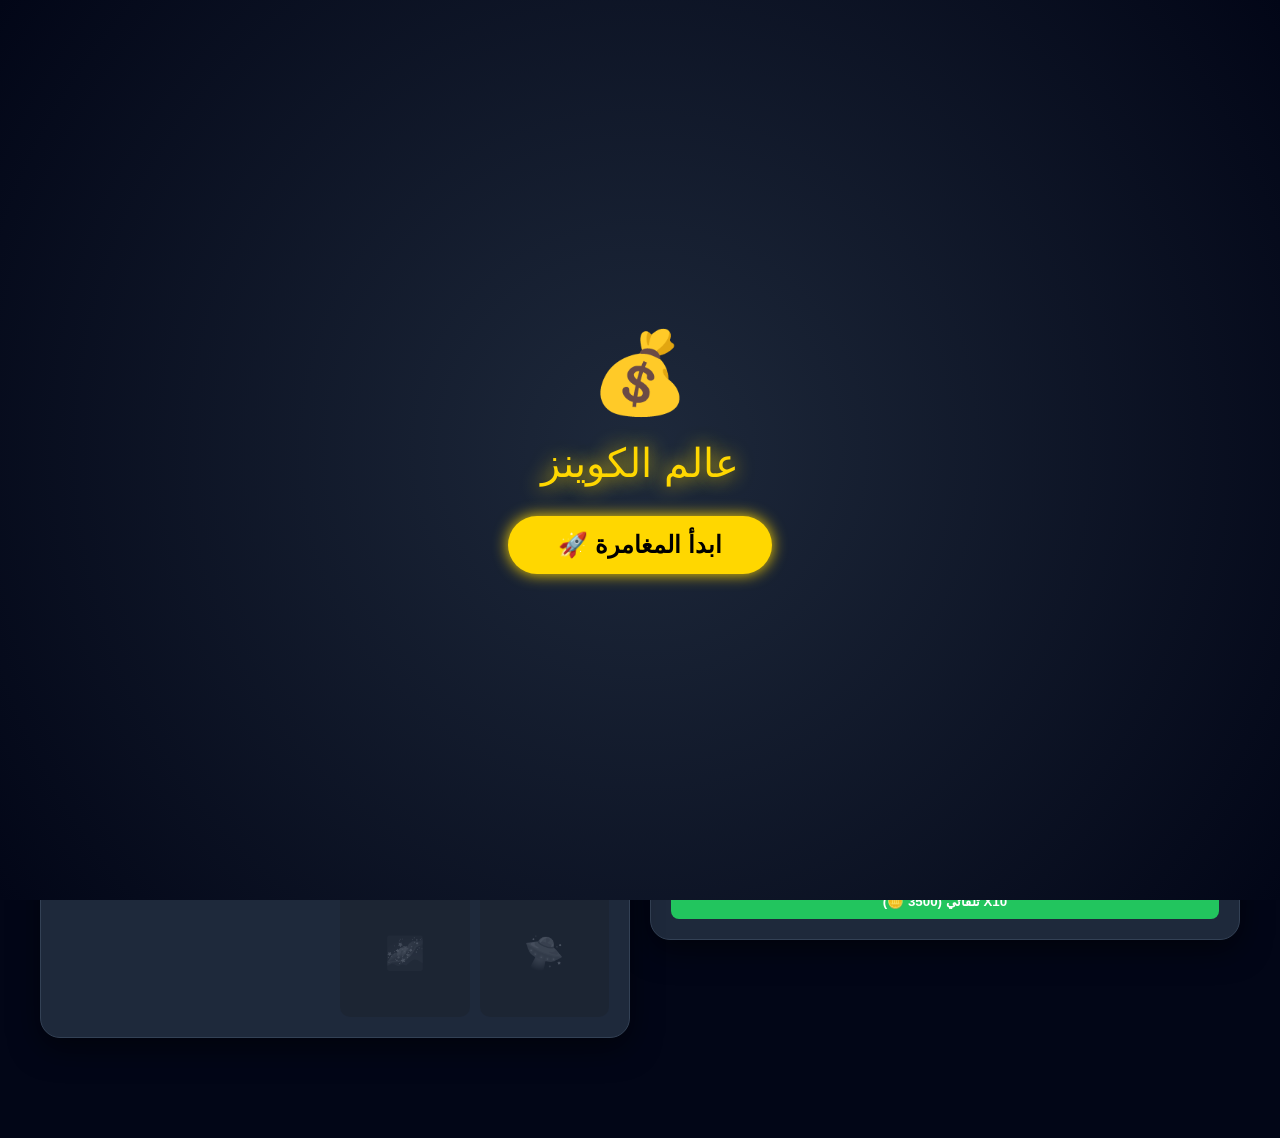
<file: index.html>
<!DOCTYPE html>
<html lang="ar" dir="rtl">
<head>
    <meta charset="UTF-8">
    <meta name="viewport" content="width=device-width, initial-scale=1.0, maximum-scale=1.0, user-scalable=no">
    <title>عالم الكوينز</title>
    <link rel="stylesheet" href="https://cdnjs.cloudflare.com/ajax/libs/font-awesome/6.0.0/css/all.min.css">
    <style>
        :root {
            --primary-color: #ffd700;
            --bg-color: #020617;
            --card-bg: #1e293b;
            --accent: #38bdf8;
            --special: #f43f5e;
            --boost-manual: #a855f7;
            --boost-auto: #22c55e;
            --text-light: #f8fafc;
        }

        body {
            font-family: 'Segoe UI', Tahoma, Geneva, Verdana, sans-serif;
            background-color: var(--bg-color);
            color: var(--text-light);
            display: flex;
            flex-direction: column;
            align-items: center;
            padding: 20px 20px 100px 20px;
            margin: 0;
            user-select: none;
            -webkit-user-select: none;
            touch-action: manipulation;
            min-height: 100vh;
            overflow-x: hidden;
        }

        /* شاشة الدخول */
        #splash-screen {
            position: fixed; top: 0; left: 0; width: 100%; height: 100%;
            background: radial-gradient(circle, #1e293b, #020617);
            z-index: 9999; display: flex; flex-direction: column;
            align-items: center; justify-content: center; transition: 0.8s;
        }
        .splash-logo { font-size: 5rem; margin-bottom: 20px; animation: bounce 2s infinite; }
        .splash-title { font-size: 2.5rem; color: var(--primary-color); text-shadow: 0 0 20px gold; margin-bottom: 30px; text-align: center;}
        .start-btn { background: var(--primary-color); color: #000; border: none; padding: 15px 50px; border-radius: 50px; font-size: 1.5rem; font-weight: bold; cursor: pointer; box-shadow: 0 0 15px var(--primary-color); }

        @keyframes bounce { 0%, 100% { transform: translateY(0); } 50% { transform: translateY(-20px); } }

        /* الواجهة العلوية */
        .header { width: 100%; max-width: 800px; text-align: center; }
        .player-info { display: flex; justify-content: space-between; align-items: center; margin-bottom: 10px; }
        #coin-count { font-size: 4rem; color: var(--primary-color); text-shadow: 0 0 25px gold; margin: 10px 0; font-weight: 800; }
        .progress-container { background: #334155; height: 12px; border-radius: 6px; overflow: hidden; margin: 10px 0; position: relative; }
        #exp-fill { height: 100%; width: 0%; background: linear-gradient(90deg, var(--accent), #818cf8); transition: 0.3s; }
        .bonus-tracker { background: rgba(255, 215, 0, 0.1); border: 1px solid var(--primary-color); padding: 5px 15px; border-radius: 20px; font-size: 0.8rem; display: inline-block; margin-top: 10px; }

        /* منطقة اللعب */
        .game-area { position: relative; margin: 30px 0; }
        .coin-btn {
            width: 180px; height: 180px; border-radius: 50%; cursor: pointer;
            font-size: 5rem; display: flex; align-items: center; justify-content: center;
            transition: 0.1s; border: 8px solid #b38f00;
            background: radial-gradient(circle, #ffde33, #e6b800);
            box-shadow: 0 12px 0 #997a00; outline: none; -webkit-tap-highlight-color: transparent;
            touch-action: manipulation;
        }
        .coin-btn:active { transform: translateY(8px) scale(0.92); box-shadow: 0 4px 0 #997a00; }

        .boost-timers { position: absolute; top: -50px; width: 100%; display: flex; justify-content: center; gap: 10px; }
        .timer-tag { padding: 5px 12px; border-radius: 15px; font-size: 0.7rem; font-weight: bold; display: none; }

        /* الشبكة الرئيسية */
        .main-layout { display: flex; flex-wrap: wrap; gap: 20px; width: 100%; max-width: 1200px; justify-content: center; }
        .column { flex: 1; min-width: 320px; display: flex; flex-direction: column; gap: 20px; }
        .box { background: var(--card-bg); padding: 20px; border-radius: 20px; border: 1px solid #334155; box-shadow: 0 10px 30px rgba(0,0,0,0.5); }
        h3 { border-bottom: 2px solid #334155; padding-bottom: 10px; text-align: center; color: var(--accent); margin-top: 0; }

        .item { display: flex; justify-content: space-between; align-items: center; background: #0f172a; padding: 12px; border-radius: 12px; margin-bottom: 10px; border: 1px solid transparent; transition: 0.3s; }
        .btn { border: none; padding: 10px 15px; border-radius: 8px; cursor: pointer; font-weight: bold; transition: 0.2s; color: white; }
        .buy { background: #22c55e; }
        .buy:disabled { background: #475569; cursor: not-allowed; opacity: 0.5; }
        .boost-btn { background: var(--boost-manual); width: 100%; margin-top: 5px; }

        /* الذكاء الاصطناعي */
        .ai-box { background: linear-gradient(135deg, #1e293b, #312e81); border: 1px solid #6366f1; }
        .ai-btn { background: linear-gradient(45deg, #4f46e5, #7c3aed); width: 100%; margin-bottom: 8px; }
        .ai-response-area { background: #0f172a; padding: 15px; border-radius: 10px; margin-top: 15px; font-size: 0.9rem; border-left: 4px solid #8b5cf6; min-height: 40px; }

        /* الأشكال */
        #skin-grid { display: grid; grid-template-columns: repeat(4, 1fr); gap: 10px; min-height: 100px; width: 100%; }
        .skin-unit { aspect-ratio: 1; background: #0f172a; border-radius: 10px; display: flex; align-items: center; justify-content: center; cursor: pointer; font-size: 2rem; border: 2px solid transparent; transition: 0.2s; }
        .skin-unit.active { border-color: var(--primary-color); background: #1e293b; }
        .skin-unit.locked { opacity: 0.2; filter: grayscale(1); cursor: not-allowed; }

        /* النوافذ المنبثقة */
        .modal { display: none; position: fixed; top: 0; left: 0; width: 100%; height: 100%; background: rgba(0,0,0,0.85); z-index: 2000; justify-content: center; align-items: center; padding: 20px; }
        .modal-content { background: var(--card-bg); padding: 25px; border-radius: 20px; border: 1px solid var(--accent); width: 100%; max-width: 400px; text-align: center; }
        .modal-btn-close { background: #ef4444; color: white; border: none; padding: 10px 20px; border-radius: 8px; cursor: pointer; width: 100%; margin-top: 15px; font-weight: bold; }
        .social-btn { display: block; width: 100%; padding: 12px; margin-bottom: 10px; border-radius: 10px; text-decoration: none; font-weight: bold; color: white; text-align: center;}

        /* الفوتر */
        footer { position: fixed; bottom: 0; left: 0; width: 100%; background: #0f172a; padding: 15px 0; border-top: 1px solid #334155; text-align: center; z-index: 100; }
        .footer-links span { color: #94a3b8; cursor: pointer; font-size: 0.8rem; margin: 0 10px; text-decoration: underline; }

        /* تأثير النقر */
        .particle { position: fixed; pointer-events: none; font-weight: bold; font-size: 1.5rem; color: var(--primary-color); animation: floatUp 0.8s ease-out forwards; z-index: 1000; }
        @keyframes floatUp { 0% { opacity: 1; transform: translate(-50%, -50%); } 100% { opacity: 0; transform: translate(calc(-50% + var(--x)), calc(-50% + var(--y))); } }
    </style>
</head>
<body>

    <div id="splash-screen">
        <div class="splash-logo">💰</div>
        <div class="splash-title">عالم الكوينز</div>
        <button class="start-btn" onclick="hideSplash()">ابدأ المغامرة 🚀</button>
    </div>

    <div id="about-modal" class="modal"><div class="modal-content"><h3>عن عالم الكوينز</h3><p>لعبة كليكر سعودية متطورة تهدف لجمع الثروة الرقمية وتطوير المفاعلات.</p><button class="modal-btn-close" onclick="closeM('about-modal')">إغلاق</button></div></div>
    <div id="privacy-modal" class="modal"><div class="modal-content"><h3>الخصوصية</h3><p>جميع بياناتك تحفظ في متصفحك المحلي (Local Storage) الخاص بك فقط.</p><button class="modal-btn-close" onclick="closeM('privacy-modal')">إغلاق</button></div></div>
    <div id="support-modal" class="modal">
        <div class="modal-content">
            <h3>الدعم الفني</h3>
            <a href="https://x.com/meshdevgame12" target="_blank" class="social-btn" style="background:#000;">إكس @meshdevgame12</a>
            <a href="https://www.tiktok.com/@meshdevgaming" target="_blank" class="social-btn" style="background:#fe2c55;">تيك توك meshdevgaming</a>
            <button class="modal-btn-close" onclick="closeM('support-modal')">إغلاق</button>
        </div>
    </div>
    <div id="stats-modal" class="modal">
        <div class="modal-content">
            <h3>إحصائياتك 📊</h3>
            <div id="stats-body" style="text-align: right; line-height: 2;">
                <p>إجمالي الضغطات: <span id="m-stat-clicks">0</span></p>
                <p>إجمالي الكوينز المجمعة: <span id="m-stat-total-coins">0</span></p>
                <p>وقت اللعب: <span id="m-stat-time">0</span> دقيقة</p>
            </div>
            <button class="modal-btn-close" onclick="closeM('stats-modal')">إغلاق</button>
        </div>
    </div>

    <div id="save-notification" style="position: fixed; bottom: 80px; right: 20px; background: #22c55e; color: white; padding: 10px 20px; border-radius: 8px; opacity: 0; transition: 0.5s; z-index: 1000;">تم الحفظ بنجاح ✓</div>

    <div class="header">
        <div class="player-info"><div>مستوى <span id="lvl">1</span></div><div id="player-name-display" style="color:var(--accent);">الأسطورة</div></div>
        <div class="progress-container"><div id="exp-fill"></div></div>
        <div id="coin-count">0</div>
        <div class="bonus-tracker">بونص الـ 10,000: <span id="click-bonus-counter">0</span> / 10,000</div>
    </div>

    <div class="game-area">
        <div class="boost-timers">
            <div id="timer-manual" class="timer-tag" style="background:var(--boost-manual);">X10 ضغط: <span id="t-m-val">30</span>ث</div>
            <div id="timer-auto" class="timer-tag" style="background:var(--boost-auto);">X10 تلقائي: <span id="t-a-val">40</span>ث</div>
        </div>
        <button class="coin-btn" id="coin" onclick="handleMine(event)">💰</button>
    </div>

    <div class="main-layout">
        <div class="column">
            <div class="box">
                <h3>الترقيات اللانهائية</h3>
                <div class="item"><div>قوة (+5)<br><small>السعر: <span id="p1">100</span></small></div><button class="btn buy" id="b1" onclick="buyPlus5()">شراء</button></div>
                <div class="item"><div>مضاعف (X2)<br><small>السعر: <span id="p2">5000</span></small></div><button class="btn buy" id="b2" onclick="buyMult2()">تطوير</button></div>
                <div class="item"><div>تعدين آلي<br><small>السعر: <span id="p3">250</span></small></div><button class="btn buy" id="b3" onclick="buyAuto()">شراء</button></div>
            </div>
            <div class="box">
                <h3>البوستات المؤقتة</h3>
                <button class="btn buy" style="width:100%; background:var(--boost-manual)" onclick="startManualBoost()">X10 ضغط (2000 🪙)</button>
                <button class="btn buy" style="width:100%; background:var(--boost-auto); margin-top:10px" onclick="startAutoBoost()">X10 تلقائي (3500 🪙)</button>
            </div>
        </div>
        <div class="column">
            <div class="box ai-box">
                <h3>المستشار الذكي ✨</h3>
                <button class="btn ai-btn" onclick="getAIAdvice()">اطلب نصيحة ✨</button>
                <div class="ai-response-area" id="ai-response-box">أنا حكيم الكوينز. اسألني! ✨</div>
            </div>
            <div class="box">
                <h3>قائمة الأشكال</h3>
                <div id="skin-grid"></div>
            </div>
        </div>
    </div>

    <footer>
        <div class="footer-links">
            <span onclick="updateStatsModal(); openM('stats-modal')">إحصائياتي</span>
            <span onclick="openM('about-modal')">عن اللعبة</span>
            <span onclick="openM('privacy-modal')">الخصوصية</span>
            <span onclick="openM('support-modal')">الدعم الفني</span>
        </div>
    </footer>

    <script>
        const apiKey = ""; // Gemini API Key
        let gameData = { coins: 0, baseClickPower: 6, autoRate: 0, level: 1, exp: 0, expNext: 100, pPlus5: 100, pMult2: 5000, pAuto: 250, currentSkin: 0, totalClicks: 0, bonusCounter: 0, totalCoinsEarned: 0, playTimeSeconds: 0 };
        let boosts = { manual: 0, auto: 0 };
        const skins = [{i:"💰",l:1,c:"#ffde33",b:"#b38f00"},{i:"🪙",l:3,c:"#cbd5e1",b:"#64748b"},{i:"🔥",l:5,c:"#f97316",b:"#9a3412"},{i:"👽",l:10,c:"#4ade80",b:"#166534"},{i:"🛸",l:15,c:"#a855f7",b:"#6b21a8"},{i:"🌌",l:30,c:"#000000",b:"#4c1d95"}];

        function hideSplash() { document.getElementById('splash-screen').style.opacity = '0'; setTimeout(() => document.getElementById('splash-screen').style.display = 'none', 800); }
        function openM(id) { document.getElementById(id).style.display = 'flex'; }
        function closeM(id) { document.getElementById(id).style.display = 'none'; }

        function handleMine(e) {
            let p = gameData.baseClickPower * (boosts.manual > 0 ? 10 : 1);
            gameData.coins += p; gameData.totalCoinsEarned += p; gameData.totalClicks++; gameData.bonusCounter++;
            gainExp(p); createParticle(e.clientX, e.clientY, p);
            if(gameData.bonusCounter >= 10000) { gameData.coins += 50000; gameData.totalCoinsEarned += 50000; gameData.bonusCounter = 0; alert("🎁 بونص الأسطورة! +50,000 كوين"); }
            updateUI();
        }

        function createParticle(x, y, amt) {
            const p = document.createElement('div'); p.className = 'particle'; p.innerText = `+${Math.floor(amt)}`;
            p.style.left = x + 'px'; p.style.top = y + 'px';
            p.style.setProperty('--x', (Math.random() - 0.5) * 200 + 'px');
            p.style.setProperty('--y', (-150 - Math.random() * 100) + 'px');
            document.body.appendChild(p); setTimeout(() => p.remove(), 800);
        }

        function gainExp(amt) {
            gameData.exp += amt;
            if(gameData.exp >= gameData.expNext) { gameData.level++; gameData.exp = 0; gameData.expNext = Math.floor(gameData.expNext * 1.8); renderSkins(); }
        }

        function buyPlus5() { if(gameData.coins >= gameData.pPlus5) { gameData.coins -= gameData.pPlus5; gameData.baseClickPower += 5; gameData.pPlus5 = Math.floor(gameData.pPlus5 * 1.5); updateUI(); } }
        function buyMult2() { if(gameData.coins >= gameData.pMult2) { gameData.coins -= gameData.pMult2; gameData.baseClickPower *= 2; gameData.pMult2 = Math.floor(gameData.pMult2 * 3); updateUI(); } }
        function buyAuto() { if(gameData.coins >= gameData.pAuto) { gameData.coins -= gameData.pAuto; gameData.autoRate += 10; gameData.pAuto = Math.floor(gameData.pAuto * 1.6); updateUI(); } }
        function startManualBoost() { if(gameData.coins >= 2000 && boosts.manual <= 0) { gameData.coins -= 2000; boosts.manual = 30; document.getElementById('timer-manual').style.display = 'block'; updateUI(); } }
        function startAutoBoost() { if(gameData.coins >= 3500 && boosts.auto <= 0) { gameData.coins -= 3500; boosts.auto = 40; document.getElementById('timer-auto').style.display = 'block'; updateUI(); } }

        function updateUI() {
            document.getElementById('coin-count').innerText = Math.floor(gameData.coins).toLocaleString();
            document.getElementById('lvl').innerText = gameData.level;
            document.getElementById('exp-fill').style.width = Math.min((gameData.exp/gameData.expNext*100), 100) + "%";
            document.getElementById('click-bonus-counter').innerText = gameData.bonusCounter.toLocaleString();
            document.getElementById('p1').innerText = gameData.pPlus5.toLocaleString();
            document.getElementById('p2').innerText = gameData.pMult2.toLocaleString();
            document.getElementById('p3').innerText = gameData.pAuto.toLocaleString();
            document.getElementById('b1').disabled = gameData.coins < gameData.pPlus5;
            document.getElementById('b2').disabled = gameData.coins < gameData.pMult2;
            document.getElementById('b3').disabled = gameData.coins < gameData.pAuto;
            renderSkins();
        }

        function renderSkins() {
            const grid = document.getElementById('skin-grid');
            if(!grid) return;
            grid.innerHTML = '';
            skins.forEach((s, i) => {
                const div = document.createElement('div'); const locked = gameData.level < s.l;
                div.className = `skin-unit ${locked ? 'locked' : ''} ${gameData.currentSkin === i ? 'active' : ''}`;
                div.innerHTML = s.i; if(!locked) div.onclick = () => { gameData.currentSkin = i; applySkin(i); renderSkins(); };
                grid.appendChild(div);
            });
        }

        function applySkin(i) {
            const s = skins[i]; const btn = document.getElementById('coin');
            btn.innerHTML = s.i; btn.style.background = `radial-gradient(circle, ${s.c}, ${s.b})`;
            btn.style.borderColor = s.b;
        }

        function updateStatsModal() {
            document.getElementById('m-stat-clicks').innerText = gameData.totalClicks.toLocaleString();
            document.getElementById('m-stat-total-coins').innerText = Math.floor(gameData.totalCoinsEarned).toLocaleString();
            document.getElementById('m-stat-time').innerText = Math.floor(gameData.playTimeSeconds / 60).toLocaleString();
        }

        async function getAIAdvice() {
            const box = document.getElementById('ai-response-box'); box.innerText = "جاري التفكير...";
            const prompt = `أنا لاعب في عالم الكوينز، مستواي ${gameData.level} وعندي ${Math.floor(gameData.coins)} كوينز. أعطني نصيحة سريعة في سطر واحد ومضحكة.`;
            try {
                const res = await fetch(`https://generativelanguage.googleapis.com/v1beta/models/gemini-2.0-flash-exp:generateContent?key=${apiKey}`, {
                    method: 'POST', headers: { 'Content-Type': 'application/json' },
                    body: JSON.stringify({ contents: [{ parts: [{ text: prompt }] }] })
                });
                const data = await res.json();
                box.innerText = data.candidates[0].content.parts[0].text;
            } catch(e) { box.innerText = "المستشار نائم حالياً! جرب لاحقاً ✨"; }
        }

        setInterval(() => { if(gameData.autoRate > 0) { let r = gameData.autoRate * (boosts.auto > 0 ? 10 : 1); gameData.coins += r; gameData.totalCoinsEarned += r; updateUI(); } }, 1000);
        setInterval(() => {
            gameData.playTimeSeconds++;
            if(boosts.manual > 0) { boosts.manual--; document.getElementById('t-m-val').innerText = boosts.manual; if(boosts.manual === 0) document.getElementById('timer-manual').style.display = 'none'; }
            if(boosts.auto > 0) { boosts.auto--; document.getElementById('t-a-val').innerText = boosts.auto; if(boosts.auto === 0) document.getElementById('timer-auto').style.display = 'none'; }
        }, 1000);

        function save() { localStorage.setItem('coinSaveFinal_V4', JSON.stringify(gameData)); document.getElementById('save-notification').style.opacity = '1'; setTimeout(() => document.getElementById('save-notification').style.opacity = '0', 2000); }
        function load() { const s = localStorage.getItem('coinSaveFinal_V4'); if(s) { gameData = {...gameData, ...JSON.parse(s)}; updateUI(); applySkin(gameData.currentSkin); } renderSkins(); }
        setInterval(save, 15000); window.onload = load;
    </script>
</body>
</html>
</file>
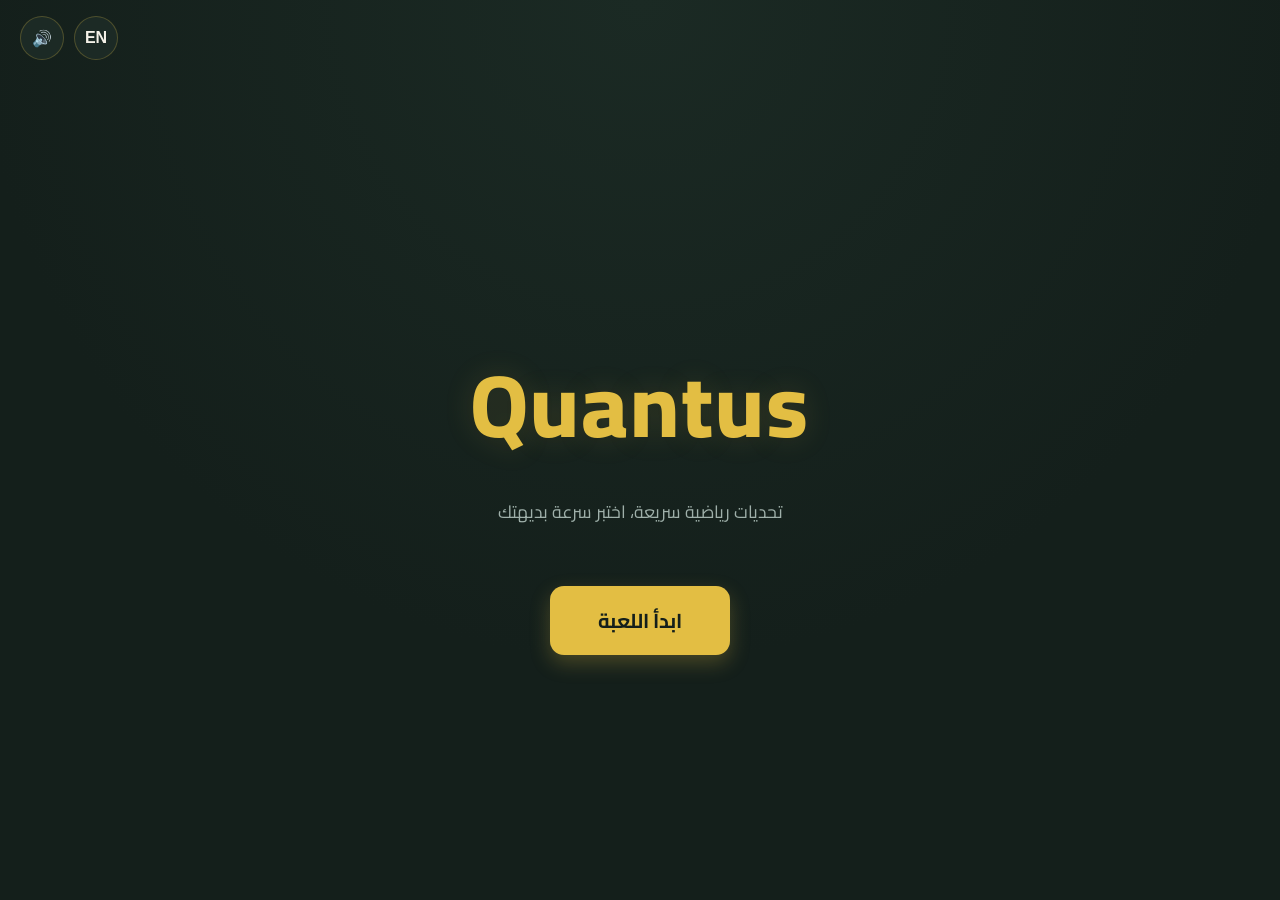
<file: quantus/index.html>
<!DOCTYPE html>
<html lang="ar" dir="rtl">
<head>
  <meta charset="UTF-8">
  <meta name="viewport" content="width=device-width, initial-scale=1.0">
  <title>Quantus</title>

  <!-- خطوط جوجل: Cairo يدعم العربي والإنجليزي معًا -->
  <link rel="preconnect" href="https://fonts.googleapis.com">
  <link rel="preconnect" href="https://fonts.gstatic.com" crossorigin>
  <link href="https://fonts.googleapis.com/css2?family=Cairo:wght@400;600;700;800&display=swap" rel="stylesheet">

  <link rel="stylesheet" href="style.css">
</head>
<body>

  <!-- ============ شريط علوي ثابت: تبديل اللغة + الصوت ============ -->
  <header class="top-bar">
    <button id="lang-toggle-btn" class="icon-btn" type="button" aria-label="Toggle language">
      <span id="lang-toggle-label">EN</span>
    </button>
    <button id="sound-toggle-btn" class="icon-btn" type="button" aria-label="Toggle sound">
      <span id="sound-icon">🔊</span>
    </button>
  </header>

  <main id="app">

    <!-- ============ شاشة البداية ============ -->
    <section id="screen-start" class="screen active" data-screen="start">
      <div class="screen-inner start-inner">
        <h1 class="game-title">Quantus</h1>
        <p class="game-subtitle" data-i18n="startSubtitle"></p>

        <div class="start-actions">
          <button id="start-game-btn" class="btn btn-primary btn-lg" type="button" data-i18n="startBtn"></button>
        </div>
      </div>
    </section>

    <!-- ============ شاشة اختيار الطور (Difficulty) ============ -->
    <section id="screen-difficulty" class="screen" data-screen="difficulty">
      <div class="screen-inner">
        <button class="btn btn-back" type="button" data-action="back-to-start" data-i18n="backBtn"></button>

        <h2 class="screen-title" data-i18n="difficultyTitle"></h2>
        <p class="screen-subtitle" data-i18n="difficultySubtitle"></p>

        <div class="options-grid difficulty-grid">
          <button class="option-card" type="button" data-difficulty="easy">
            <span class="option-icon">🟢</span>
            <span class="option-label" data-i18n="difficultyEasy"></span>
            <span class="option-desc" data-i18n="difficultyEasyDesc"></span>
          </button>
          <button class="option-card" type="button" data-difficulty="medium">
            <span class="option-icon">🟡</span>
            <span class="option-label" data-i18n="difficultyMedium"></span>
            <span class="option-desc" data-i18n="difficultyMediumDesc"></span>
          </button>
          <button class="option-card" type="button" data-difficulty="hard">
            <span class="option-icon">🔴</span>
            <span class="option-label" data-i18n="difficultyHard"></span>
            <span class="option-desc" data-i18n="difficultyHardDesc"></span>
          </button>
        </div>
      </div>
    </section>

    <!-- ============ شاشة اختيار نمط اللعب (Game Mode) ============ -->
    <section id="screen-mode" class="screen" data-screen="mode">
      <div class="screen-inner">
        <button class="btn btn-back" type="button" data-action="back-to-difficulty" data-i18n="backBtn"></button>

        <h2 class="screen-title" data-i18n="modeTitle"></h2>
        <p class="screen-subtitle" data-i18n="modeSubtitle"></p>

        <div class="options-grid mode-grid">
          <button class="option-card" type="button" data-mode="addition">
            <span class="option-icon">➕</span>
            <span class="option-label" data-i18n="modeAddition"></span>
          </button>
          <button class="option-card" type="button" data-mode="subtraction">
            <span class="option-icon">➖</span>
            <span class="option-label" data-i18n="modeSubtraction"></span>
          </button>
          <button class="option-card" type="button" data-mode="multiplication">
            <span class="option-icon">✖️</span>
            <span class="option-label" data-i18n="modeMultiplication"></span>
          </button>
          <button class="option-card" type="button" data-mode="division">
            <span class="option-icon">➗</span>
            <span class="option-label" data-i18n="modeDivision"></span>
          </button>
          <button class="option-card" type="button" data-mode="pattern">
            <span class="option-icon">🔢</span>
            <span class="option-label" data-i18n="modePattern"></span>
          </button>
          <button class="option-card" type="button" data-mode="exponents">
            <span class="option-icon">💥</span>
            <span class="option-label" data-i18n="modeExponents"></span>
          </button>
        </div>
      </div>
    </section>

    <!-- ============ شاشة اللعب ============ -->
    <section id="screen-game" class="screen" data-screen="game">
      <div class="screen-inner game-inner">
        <button class="btn btn-back" type="button" data-action="quit-game" data-i18n="backBtn"></button>

        <!-- شريط الحالة: رقم السؤال، النتيجة، الوقت المتبقي -->
        <div class="game-hud">
          <div class="hud-item">
            <span class="hud-label" data-i18n="hudQuestion"></span>
            <span id="hud-question-count">-</span>
          </div>
          <div class="hud-item">
            <span class="hud-label" data-i18n="hudScore"></span>
            <span id="hud-score">0</span>
          </div>
          <div class="hud-item">
            <span class="hud-label" data-i18n="hudTime"></span>
            <span id="hud-time">-</span>
          </div>
        </div>

        <div class="timer-bar-track">
          <div id="timer-bar-fill" class="timer-bar-fill"></div>
        </div>

        <!-- منطقة عرض السؤال والخيارات -->
        <div id="game-play-view" class="game-play-view">
          <!-- مؤشر السلسلة (يظهر فقط عند 3 إجابات صحيحة متتالية فأكثر) -->
          <div id="streak-indicator" class="streak-indicator hidden">
            🔥 <span id="streak-count">0</span>
          </div>

          <p id="question-text" class="question-text">-</p>

          <!-- اختيار من متعدد (تُبنى الأزرار ديناميكيًا) -->
          <div id="options-grid" class="options-grid answer-grid"></div>

          <!-- إدخال مباشر (يُستخدم إذا كانت options تساوي null) -->
          <div id="input-answer-area" class="input-answer-area hidden">
            <input
              type="number"
              id="answer-input"
              class="answer-input"
              inputmode="numeric"
              autocomplete="off"
            />
            <button id="confirm-answer-btn" class="btn btn-primary" type="button" data-i18n="confirmBtn"></button>
          </div>
        </div>

        <!-- شاشة النتيجة النهائية -->
        <div id="game-result-view" class="game-result-view hidden">
          <h2 class="screen-title" data-i18n="resultTitle"></h2>

          <div id="new-high-score-badge" class="high-score-badge hidden" data-i18n="newHighScoreBadge"></div>

          <p id="result-score-value" class="result-score-value">0</p>
          <p class="result-score-label" data-i18n="resultScoreLabel"></p>

          <div class="result-stats">
            <div class="result-stat">
              <span class="result-stat-label" data-i18n="resultCorrectLabel"></span>
              <span id="result-correct-count" class="result-stat-value">-</span>
            </div>
            <div class="result-stat">
              <span class="result-stat-label" data-i18n="resultStreakLabel"></span>
              <span id="result-longest-streak" class="result-stat-value">0</span>
            </div>
            <div class="result-stat">
              <span class="result-stat-label" data-i18n="resultBestLabel"></span>
              <span id="result-high-score" class="result-stat-value">0</span>
            </div>
          </div>

          <div class="result-actions">
            <button id="play-again-btn" class="btn btn-primary" type="button" data-i18n="playAgainBtn"></button>
            <button id="home-btn" class="btn btn-back" type="button" data-i18n="homeBtn"></button>
          </div>
        </div>
      </div>
    </section>

  </main>

  <script src="app.js"></script>
</body>
</html>
</file>
<file: quantus/style.css>
/* ===================================================================
   Quantus — هوية استوديو إيرادا
   خلفية خضراء غامقة + لون نحاسي/ذهبي بارز
   =================================================================== */

:root {
  --bg-color: #141F1B;
  --bg-color-soft: #1B2A24;
  --card-bg: #1C2A25;
  --card-bg-hover: #223530;
  --accent: #E3BE43;
  --accent-soft: rgba(227, 190, 67, 0.15);
  --text-light: #F4F1E8;
  --text-muted: #9FB0AA;
  --border-color: rgba(227, 190, 67, 0.25);
  --danger: #E35D43;
  --success: #6BCB77;

  --radius-md: 14px;
  --radius-lg: 22px;
  --shadow-card: 0 10px 30px rgba(0, 0, 0, 0.35);
}

* {
  box-sizing: border-box;
}

html, body {
  margin: 0;
  padding: 0;
  min-height: 100vh;
}

body {
  background: radial-gradient(circle at top, var(--bg-color-soft), var(--bg-color) 60%);
  color: var(--text-light);
  font-family: 'Cairo', 'Tajawal', system-ui, sans-serif;
  min-height: 100vh;
  display: flex;
  flex-direction: column;
  -webkit-tap-highlight-color: transparent;
}

/* اتجاه اللغة: RTL افتراضي للعربي، LTR للإنجليزي */
html[dir="rtl"] body {
  direction: rtl;
}
html[dir="ltr"] body {
  direction: ltr;
}

/* ===================== الشريط العلوي ===================== */
.top-bar {
  display: flex;
  justify-content: flex-end;
  gap: 10px;
  padding: 16px 20px;
}

.icon-btn {
  background: var(--card-bg);
  border: 1px solid var(--border-color);
  color: var(--text-light);
  width: 44px;
  height: 44px;
  border-radius: 50%;
  display: flex;
  align-items: center;
  justify-content: center;
  font-size: 1rem;
  font-weight: 700;
  cursor: pointer;
  transition: background 0.2s ease, transform 0.15s ease;
}

.icon-btn:hover {
  background: var(--card-bg-hover);
  transform: translateY(-1px);
}

.icon-btn:active {
  transform: translateY(0) scale(0.95);
}

/* ===================== منطقة الشاشات ===================== */
#app {
  flex: 1;
  display: flex;
  align-items: center;
  justify-content: center;
  padding: 20px;
}

.screen {
  display: none;
  width: 100%;
}

.screen.active {
  display: flex;
  justify-content: center;
  animation: fadeIn 0.35s ease;
}

@keyframes fadeIn {
  from { opacity: 0; transform: translateY(8px); }
  to   { opacity: 1; transform: translateY(0); }
}

.screen-inner {
  width: 100%;
  max-width: 720px;
  display: flex;
  flex-direction: column;
  align-items: center;
  text-align: center;
  position: relative;
}

/* ===================== شاشة البداية ===================== */
.start-inner {
  gap: 8px;
  padding: 40px 0;
}

.game-title {
  font-size: clamp(3rem, 12vw, 5.5rem);
  font-weight: 800;
  color: var(--accent);
  letter-spacing: 2px;
  margin: 0;
  text-shadow: 0 0 30px var(--accent-soft);
}

.game-subtitle {
  color: var(--text-muted);
  font-size: 1.1rem;
  margin: 0 0 30px;
}

.start-actions {
  margin-top: 20px;
}

/* ===================== الأزرار ===================== */
.btn {
  font-family: inherit;
  border: none;
  border-radius: var(--radius-md);
  cursor: pointer;
  font-weight: 700;
  transition: transform 0.15s ease, background 0.2s ease, box-shadow 0.2s ease;
}

.btn-primary {
  background: var(--accent);
  color: var(--bg-color);
  box-shadow: 0 8px 20px rgba(227, 190, 67, 0.25);
}

.btn-primary:hover {
  transform: translateY(-2px);
  box-shadow: 0 12px 26px rgba(227, 190, 67, 0.35);
}

.btn-primary:active {
  transform: translateY(0);
}

.btn-lg {
  padding: 16px 48px;
  font-size: 1.25rem;
}

.btn-back {
  align-self: flex-start;
  background: transparent;
  color: var(--text-muted);
  border: 1px solid var(--border-color);
  padding: 8px 18px;
  border-radius: 999px;
  font-size: 0.9rem;
  margin-bottom: 20px;
}

.btn-back:hover {
  color: var(--accent);
  border-color: var(--accent);
}

/* RTL/LTR: سهم الرجوع منطقيًا يبقى بدون سهم فعلي، فقط اتجاه النص */
html[dir="rtl"] .btn-back { align-self: flex-end; }

/* ===================== عناوين الشاشات ===================== */
.screen-title {
  font-size: clamp(1.6rem, 6vw, 2.2rem);
  color: var(--text-light);
  margin: 0 0 6px;
}

.screen-subtitle {
  color: var(--text-muted);
  margin: 0 0 30px;
}

/* ===================== شبكة البطاقات (الطور / النمط) ===================== */
.options-grid {
  display: grid;
  gap: 16px;
  width: 100%;
}

.difficulty-grid {
  grid-template-columns: repeat(auto-fit, minmax(160px, 1fr));
}

.mode-grid {
  grid-template-columns: repeat(auto-fit, minmax(150px, 1fr));
}

.option-card {
  background: var(--card-bg);
  border: 1px solid var(--border-color);
  border-radius: var(--radius-lg);
  padding: 22px 14px;
  color: var(--text-light);
  font-family: inherit;
  cursor: pointer;
  display: flex;
  flex-direction: column;
  align-items: center;
  gap: 8px;
  box-shadow: var(--shadow-card);
  transition: transform 0.18s ease, border-color 0.2s ease, background 0.2s ease;
}

.option-card:hover {
  transform: translateY(-4px);
  border-color: var(--accent);
  background: var(--card-bg-hover);
}

.option-card:active {
  transform: translateY(-1px);
}

.option-card.selected {
  border-color: var(--accent);
  background: var(--accent-soft);
}

.option-icon {
  font-size: 2rem;
}

.option-label {
  font-weight: 700;
  font-size: 1.05rem;
}

.option-desc {
  font-size: 0.8rem;
  color: var(--text-muted);
}

/* ===================== شاشة اللعب (placeholder) ===================== */
.game-summary {
  margin-top: 20px;
  background: var(--card-bg);
  border: 1px dashed var(--border-color);
  border-radius: var(--radius-md);
  padding: 16px 24px;
  color: var(--text-muted);
}

.game-summary strong {
  color: var(--accent);
}

/* ===================== شاشة اللعب ===================== */
.game-inner {
  width: 100%;
}

.hidden {
  display: none !important;
}

.game-hud {
  display: flex;
  justify-content: space-between;
  gap: 10px;
  width: 100%;
  margin-bottom: 14px;
}

.hud-item {
  background: var(--card-bg);
  border: 1px solid var(--border-color);
  border-radius: var(--radius-md);
  padding: 8px 16px;
  flex: 1;
  display: flex;
  flex-direction: column;
  gap: 2px;
}

.hud-label {
  font-size: 0.7rem;
  color: var(--text-muted);
}

.hud-item span:last-child {
  font-weight: 700;
  color: var(--accent);
  font-size: 1.1rem;
}

.timer-bar-track {
  width: 100%;
  height: 8px;
  background: var(--bg-color-soft);
  border-radius: 999px;
  overflow: hidden;
  margin-bottom: 30px;
}

.timer-bar-fill {
  height: 100%;
  width: 100%;
  background: var(--accent);
  border-radius: 999px;
  transition: width 1s linear, background 0.3s ease;
}

.timer-bar-fill.low-time {
  background: var(--danger);
}

.question-text {
  font-size: clamp(2rem, 8vw, 3.2rem);
  font-weight: 800;
  color: var(--text-light);
  margin: 10px 0 36px;
  direction: ltr; /* الأرقام والرموز الرياضية تُعرض دائمًا LTR */
  unicode-bidi: plaintext;
}

/* مؤشر السلسلة (Streak) */
.streak-indicator {
  display: inline-flex;
  align-items: center;
  gap: 4px;
  background: rgba(227, 190, 67, 0.15);
  border: 1px solid var(--accent);
  color: var(--accent);
  font-weight: 800;
  font-size: 1.1rem;
  padding: 6px 16px;
  border-radius: 999px;
  margin-bottom: 8px;
  animation: pulseStreak 1s ease infinite;
}

@keyframes pulseStreak {
  0%, 100% { transform: scale(1); }
  50% { transform: scale(1.06); }
}

.answer-grid {
  grid-template-columns: repeat(2, 1fr);
  max-width: 460px;
  margin: 0 auto;
}

.answer-option {
  font-size: 1.4rem;
  padding: 20px 10px;
  direction: ltr;
}

.answer-option:disabled {
  cursor: not-allowed;
  transform: none;
}

.answer-option.correct {
  border-color: var(--success);
  background: rgba(107, 203, 119, 0.18);
  color: var(--success);
}

.answer-option.wrong {
  border-color: var(--danger);
  background: rgba(227, 93, 67, 0.18);
  color: var(--danger);
}

/* ===================== حقل الإدخال المباشر ===================== */
.input-answer-area {
  display: flex;
  gap: 12px;
  justify-content: center;
  align-items: center;
  flex-wrap: wrap;
}

.answer-input {
  width: 160px;
  padding: 16px;
  font-size: 1.6rem;
  font-family: inherit;
  text-align: center;
  direction: ltr;
  background: var(--card-bg);
  border: 2px solid var(--border-color);
  border-radius: var(--radius-md);
  color: var(--text-light);
  outline: none;
  transition: border-color 0.2s ease;
}

.answer-input:focus {
  border-color: var(--accent);
}

.answer-input.correct {
  border-color: var(--success);
  color: var(--success);
}

.answer-input.wrong {
  border-color: var(--danger);
  color: var(--danger);
}

/* إخفاء أسهم الزيادة/النقصان الافتراضية لحقل الرقم */
.answer-input::-webkit-outer-spin-button,
.answer-input::-webkit-inner-spin-button {
  -webkit-appearance: none;
  margin: 0;
}
.answer-input[type='number'] {
  -moz-appearance: textfield;
}

.game-result-view {
  display: flex;
  flex-direction: column;
  align-items: center;
  gap: 6px;
  padding: 20px 0;
  width: 100%;
}

.high-score-badge {
  background: var(--accent);
  color: var(--bg-color);
  font-weight: 800;
  padding: 6px 18px;
  border-radius: 999px;
  margin-bottom: 10px;
  animation: pulseStreak 1s ease infinite;
}

.result-score-value {
  font-size: clamp(3rem, 12vw, 4.5rem);
  font-weight: 800;
  color: var(--accent);
  margin: 4px 0 0;
  line-height: 1;
}

.result-score-label {
  color: var(--text-muted);
  font-size: 0.9rem;
  margin: 0 0 20px;
}

.result-stats {
  display: grid;
  grid-template-columns: repeat(3, 1fr);
  gap: 12px;
  width: 100%;
  max-width: 480px;
  margin-bottom: 24px;
}

.result-stat {
  background: var(--card-bg);
  border: 1px solid var(--border-color);
  border-radius: var(--radius-md);
  padding: 14px 8px;
  display: flex;
  flex-direction: column;
  gap: 4px;
}

.result-stat-label {
  font-size: 0.7rem;
  color: var(--text-muted);
}

.result-stat-value {
  font-size: 1.3rem;
  font-weight: 700;
  color: var(--text-light);
}

.result-actions {
  display: flex;
  gap: 12px;
  flex-wrap: wrap;
  justify-content: center;
}

/* ===================== تجاوب مع الموبايل ===================== */
@media (max-width: 480px) {
  .top-bar {
    padding: 12px 14px;
  }

  .icon-btn {
    width: 40px;
    height: 40px;
  }

  .btn-lg {
    width: 100%;
    padding: 14px;
  }

  .option-card {
    padding: 18px 10px;
  }

  .game-hud {
    flex-wrap: wrap;
  }

  .hud-item {
    min-width: 90px;
  }

  .answer-option {
    padding: 16px 8px;
    font-size: 1.2rem;
  }
}
</file>
